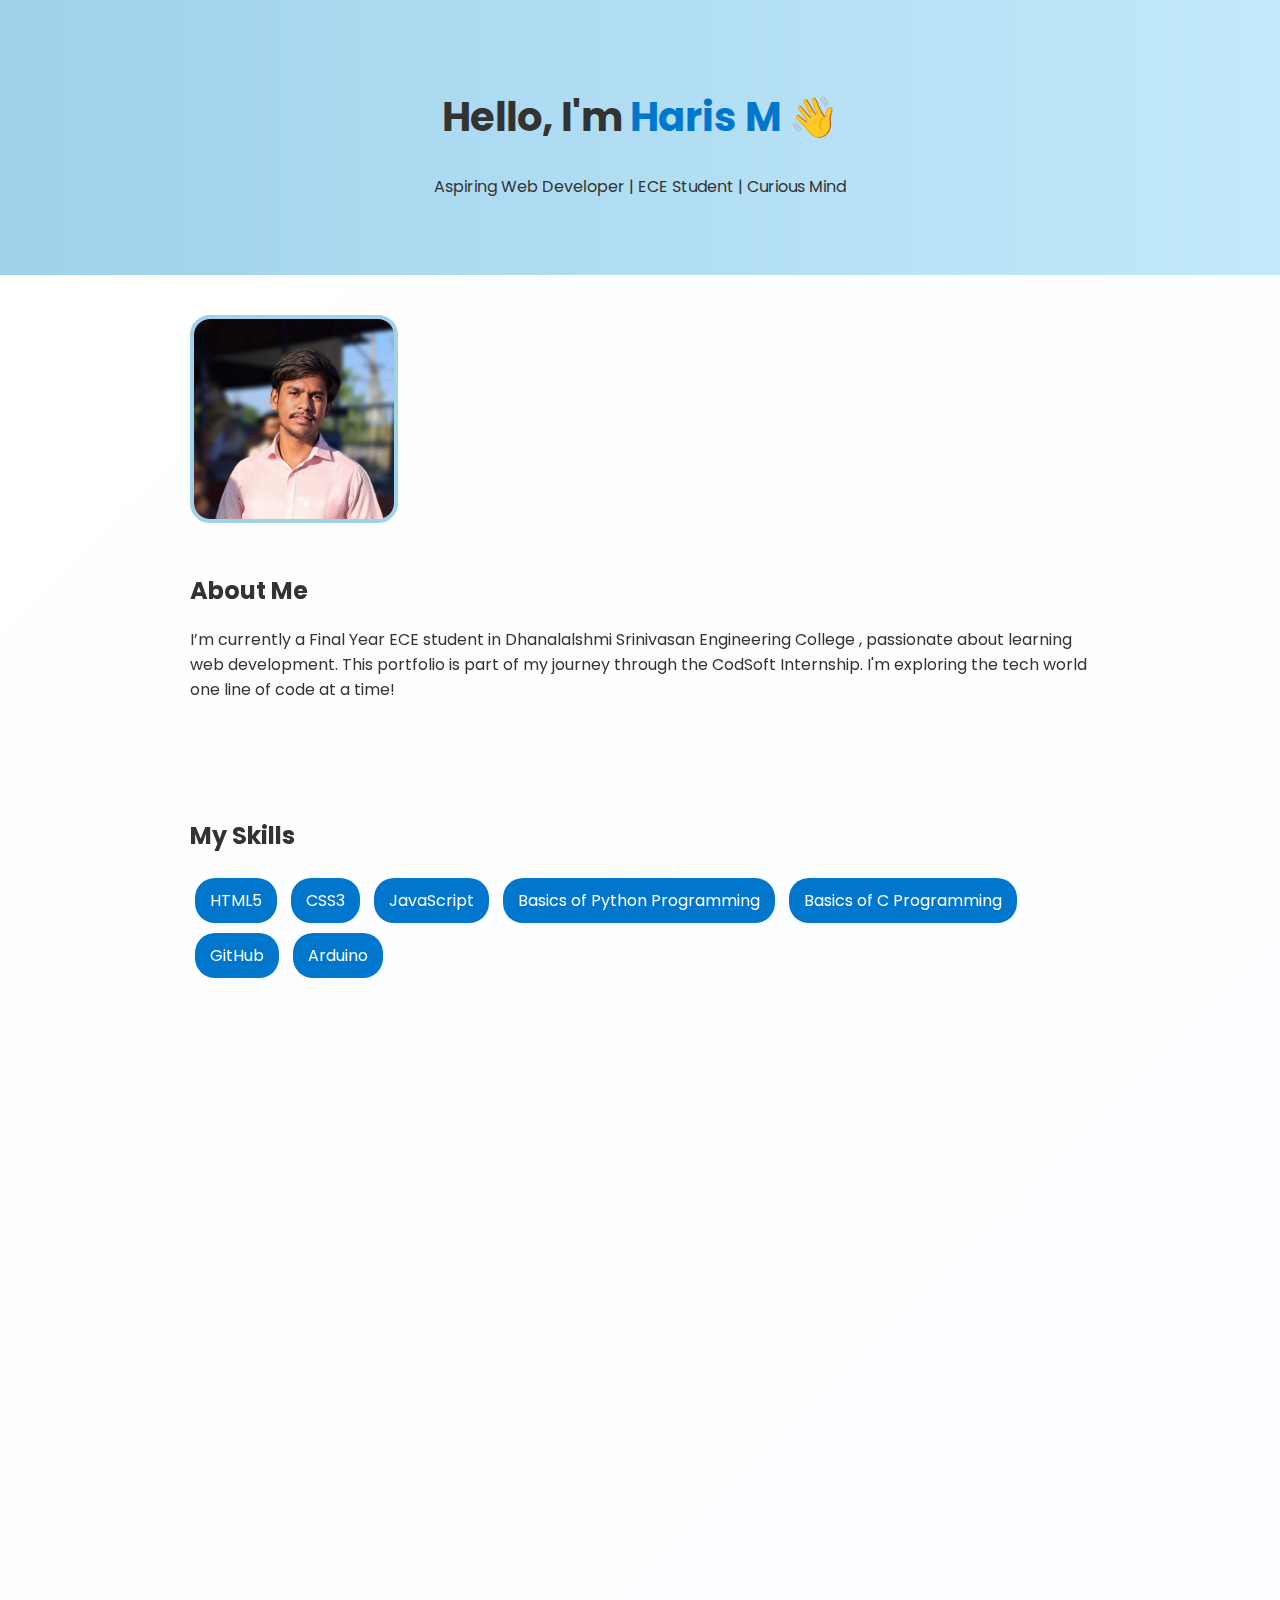
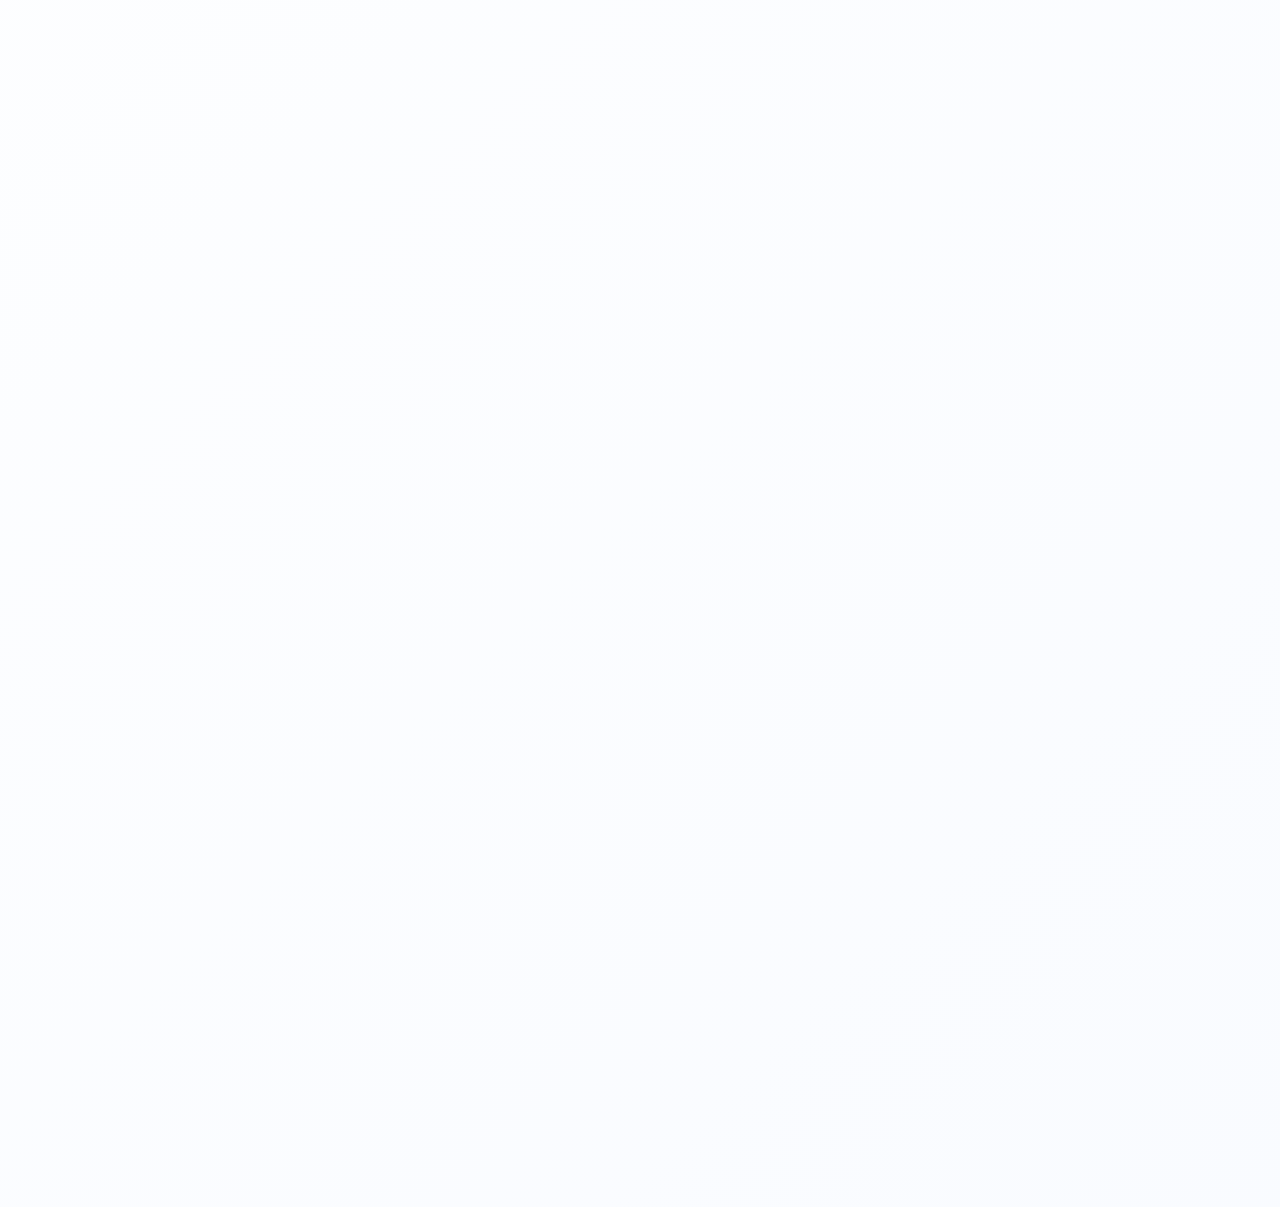
<file: index.htm>
<!DOCTYPE html>
<html lang="en">
<head>
  <meta charset="UTF-8" />
  <meta name="viewport" content="width=device-width, initial-scale=1.0"/>
  <title>Haris M - Portfolio</title>
  <link rel="stylesheet" href="style.css" />
  <link href="https://unpkg.com/aos@2.3.1/dist/aos.css" rel="stylesheet">
  <link href="https://fonts.googleapis.com/css2?family=Poppins&display=swap" rel="stylesheet">
</head>
<body>

  <!-- Header -->
  <header class="hero">
    <h1>Hello, I'm <span>Haris M</span> 👋</h1>
    <p>Aspiring Web Developer | ECE Student | Curious Mind</p>
  </header>

  <!-- About Me -->
  <section class="about" data-aos="fade-up">
  <img src="images/Profile.jpg" alt="Profile" />

    <div class="about-text">
      <h2>About Me</h2>
      <p>I’m currently a Final Year ECE student in Dhanalalshmi Srinivasan Engineering College , passionate about learning web development. This portfolio is part of my journey through the CodSoft Internship. I'm exploring the tech world one line of code at a time!</p>
    </div>
  </section>

  <!-- Skills -->
  <section class="skills" data-aos="fade-right">

    <h2>My Skills</h2>
    <div class="skill-tags">
      <span>HTML5</span>
      <span>CSS3</span>
      <span>JavaScript</span>
      <span>Basics of Python Programming</span>
      <span>Basics of C Programming</span>
      <span>GitHub</span>
      <span>Arduino</span>
    </div>
  </section>

  <!-- Projects -->
  <div class="project-card" data-aos="zoom-in">

    <h2>Projects</h2>
    <div class="project-card">
      <h3>🔐 Smart Door Lock</h3>
      <p>Used Arduino, RFID, and Servo Motor to create a secure entry system.</p>
    </div>
    <div class="project-card">
      <h3>💻 Portfolio Website</h3>
      <p>This very website! Designed using HTML, CSS, and light animations to reflect my personality and skills.</p>
    </div>
  </section>
  <!-- Internship Certificate Section -->
<section class="internship" data-aos="fade-left">
  <h2>My CodSoft Internship 🎓</h2>
  <p class="intern-desc">
    I'm proud to be a Web Development Intern at <strong>CodSoft</strong> from <em>July 25 – August 25, 2025</em>.
    This internship gave me hands-on experience with real-world projects.
  </p>

  <div class="certificate-card">
    <img src="images/CODSOFT.jpg" alt="CodSoft Offer Letter or Certificate" />
    <a href="files/CODSOFT.pdf" target="_blank" class="btn-view">📄 View Full Letter</a>
  </div>
</section>

 <!-- Resume -->
  <section class="resume" data-aos="flip-up" style="text-align: center; padding: 2rem;">
  <h2>Download My Resume</h2>
  <a href="files/RESUME.pdf" download style="
    display: inline-block;
    margin-top: 1rem;
    padding: 0.8rem 1.5rem;
    background-color: #007bff;
    color: white;
    text-decoration: none;
    border-radius: 8px;
  ">📄 Click Here to Download</a>
</section>


<!-- Contact -->
  <section class="contact" data-aos="fade-up">
    <h2>Contact Me</h2>
    <p>📧 hariseng17@gmail.com</p>
    <p>📱 +91-9994223002</p>
   </section>

  <!-- Footer -->
  <footer>
    <p>Thanks for visiting! 🌟 Let's connect on <a href="https://www.linkedin.com/in/haris-m-6a4129281/">LinkedIn.</a></p>
    <p>Made with ❤️ by Haris M</p>
  </footer>
  <script src="https://unpkg.com/aos@2.3.1/dist/aos.js"></script>
<script>
  AOS.init();
</script>


</body>
</html>
</file>
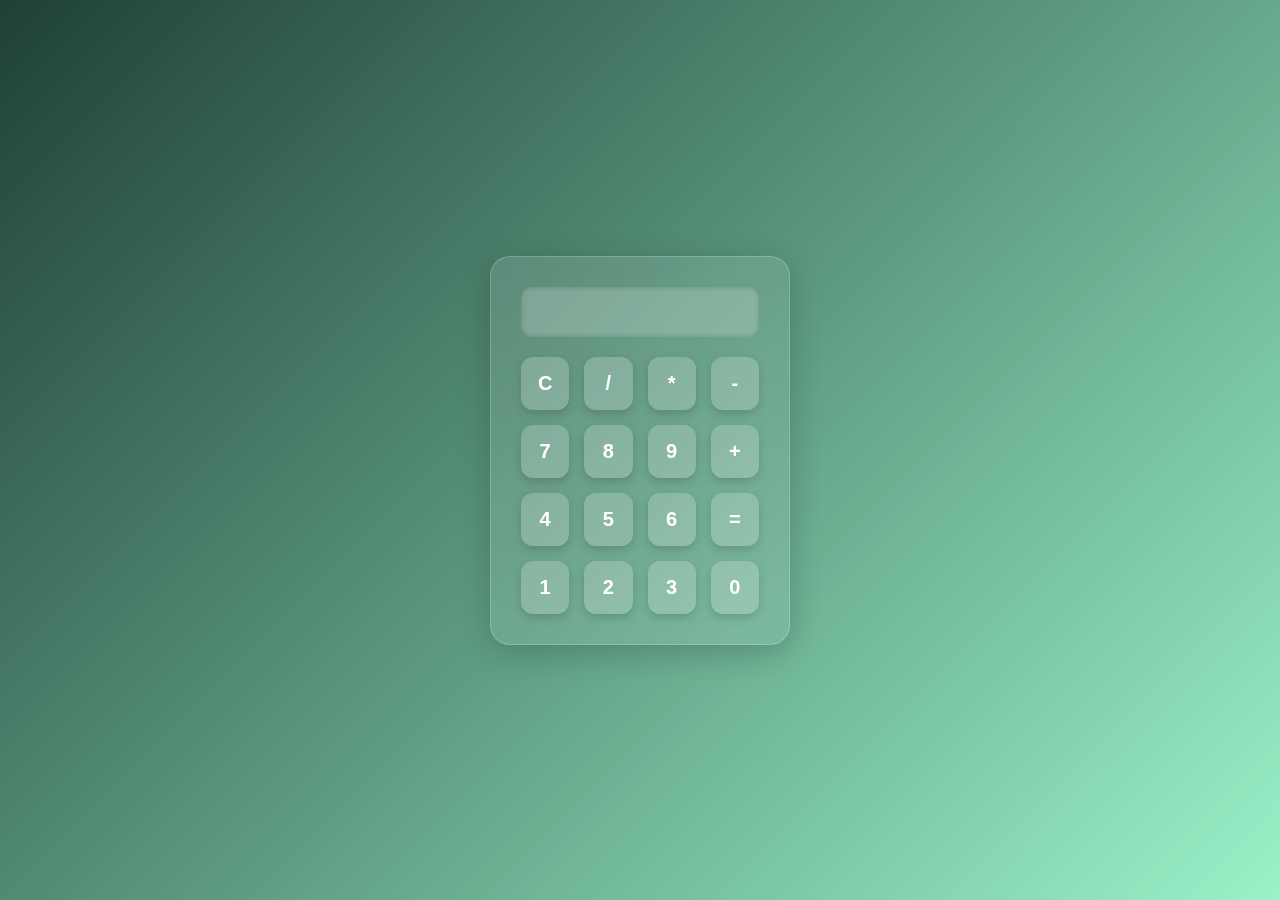
<file: calculator/index.html>
<!DOCTYPE html>
<html lang="en">
<head>
  <meta charset="UTF-8">
  <title>Model Calculator</title>
  <link rel="stylesheet" href="style.css">
</head>
<body>
   
  <div class="calculator">
    <input type="text" id="display" disabled>
    <div class="buttons">
      <button onclick="clearDisplay()">C</button>
      <button onclick="appendValue('/')">/</button>
      <button onclick="appendValue('*')">*</button>
      <button onclick="appendValue('-')">-</button>

      <button onclick="appendValue('7')">7</button>
      <button onclick="appendValue('8')">8</button>
      <button onclick="appendValue('9')">9</button>
      <button onclick="appendValue('+')">+</button>

      <button onclick="appendValue('4')">4</button>
      <button onclick="appendValue('5')">5</button>
      <button onclick="appendValue('6')">6</button>
      <button onclick="calculate()">=</button>

      <button onclick="appendValue('1')">1</button>
      <button onclick="appendValue('2')">2</button>
      <button onclick="appendValue('3')">3</button>
      <button onclick="appendValue('0')">0</button>
    </div>
  </div>
  <script src="script.js"></script>
</body>
</html>
</file>
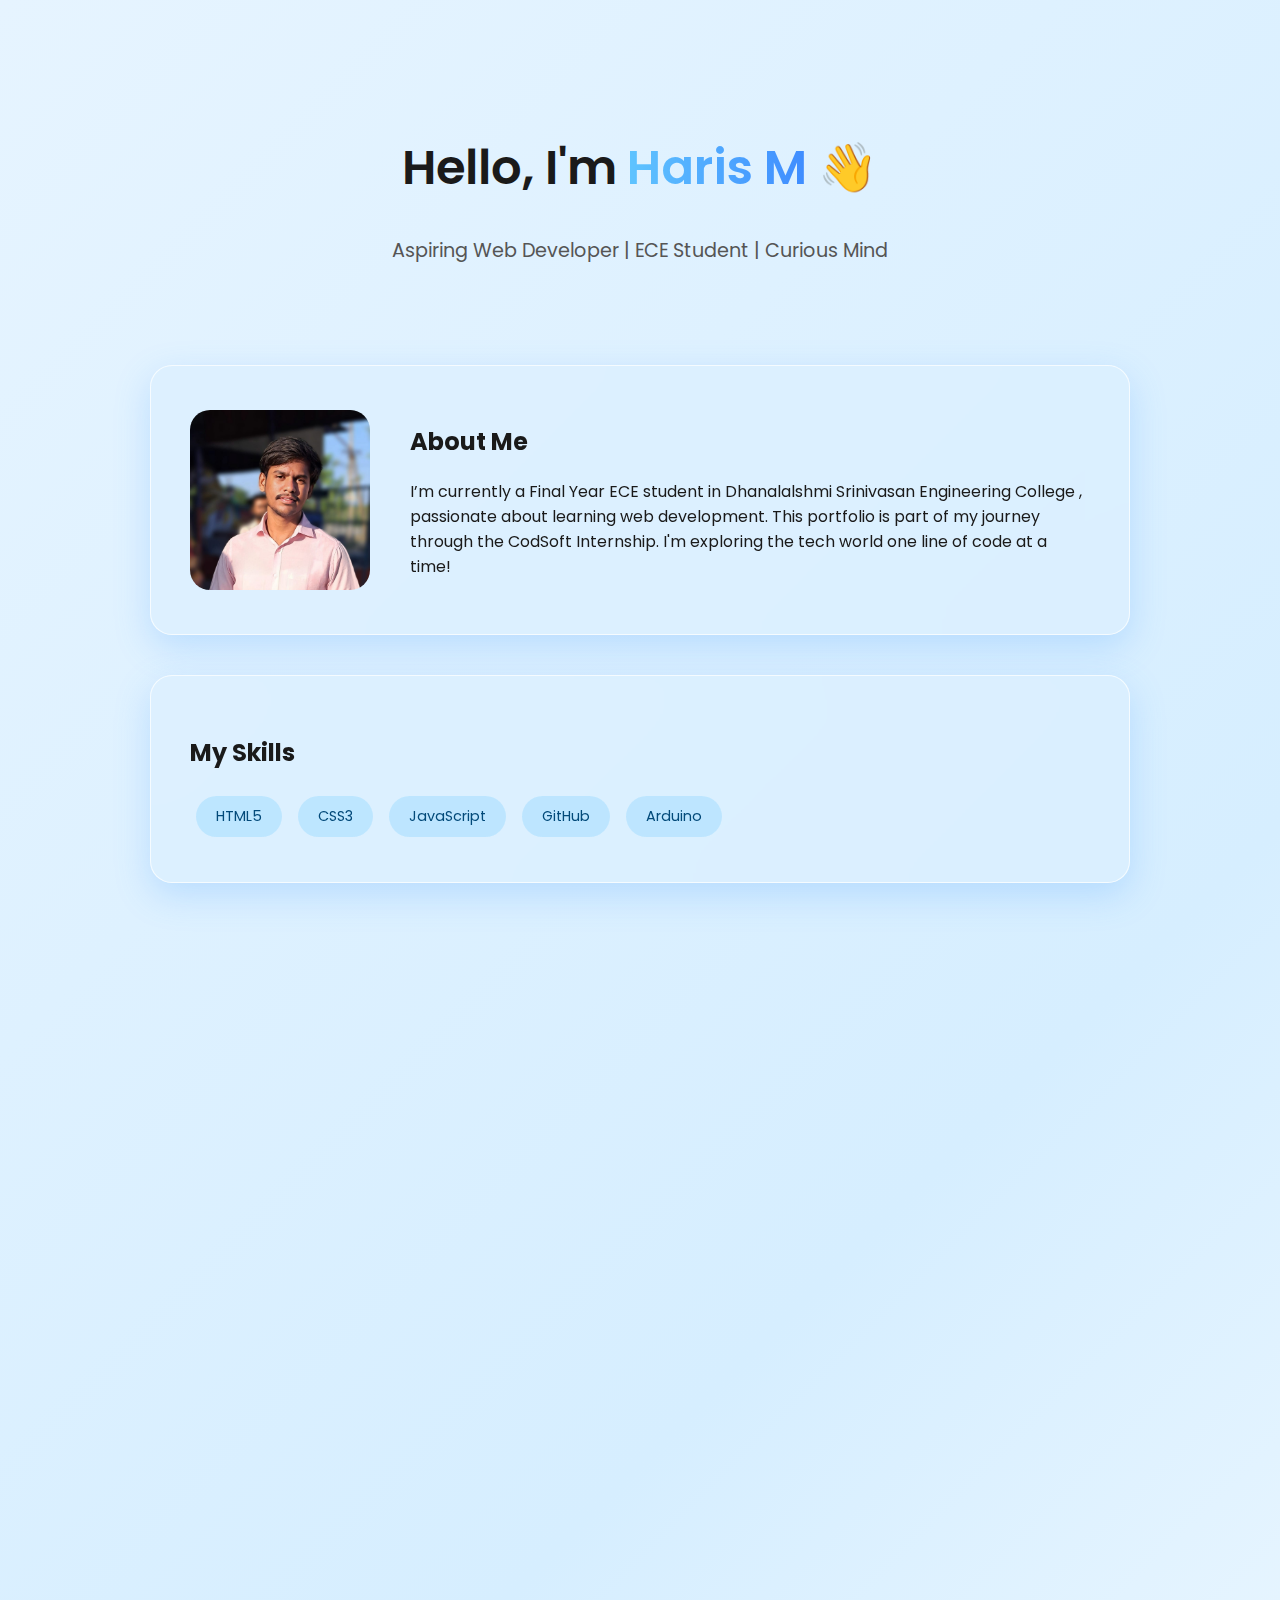
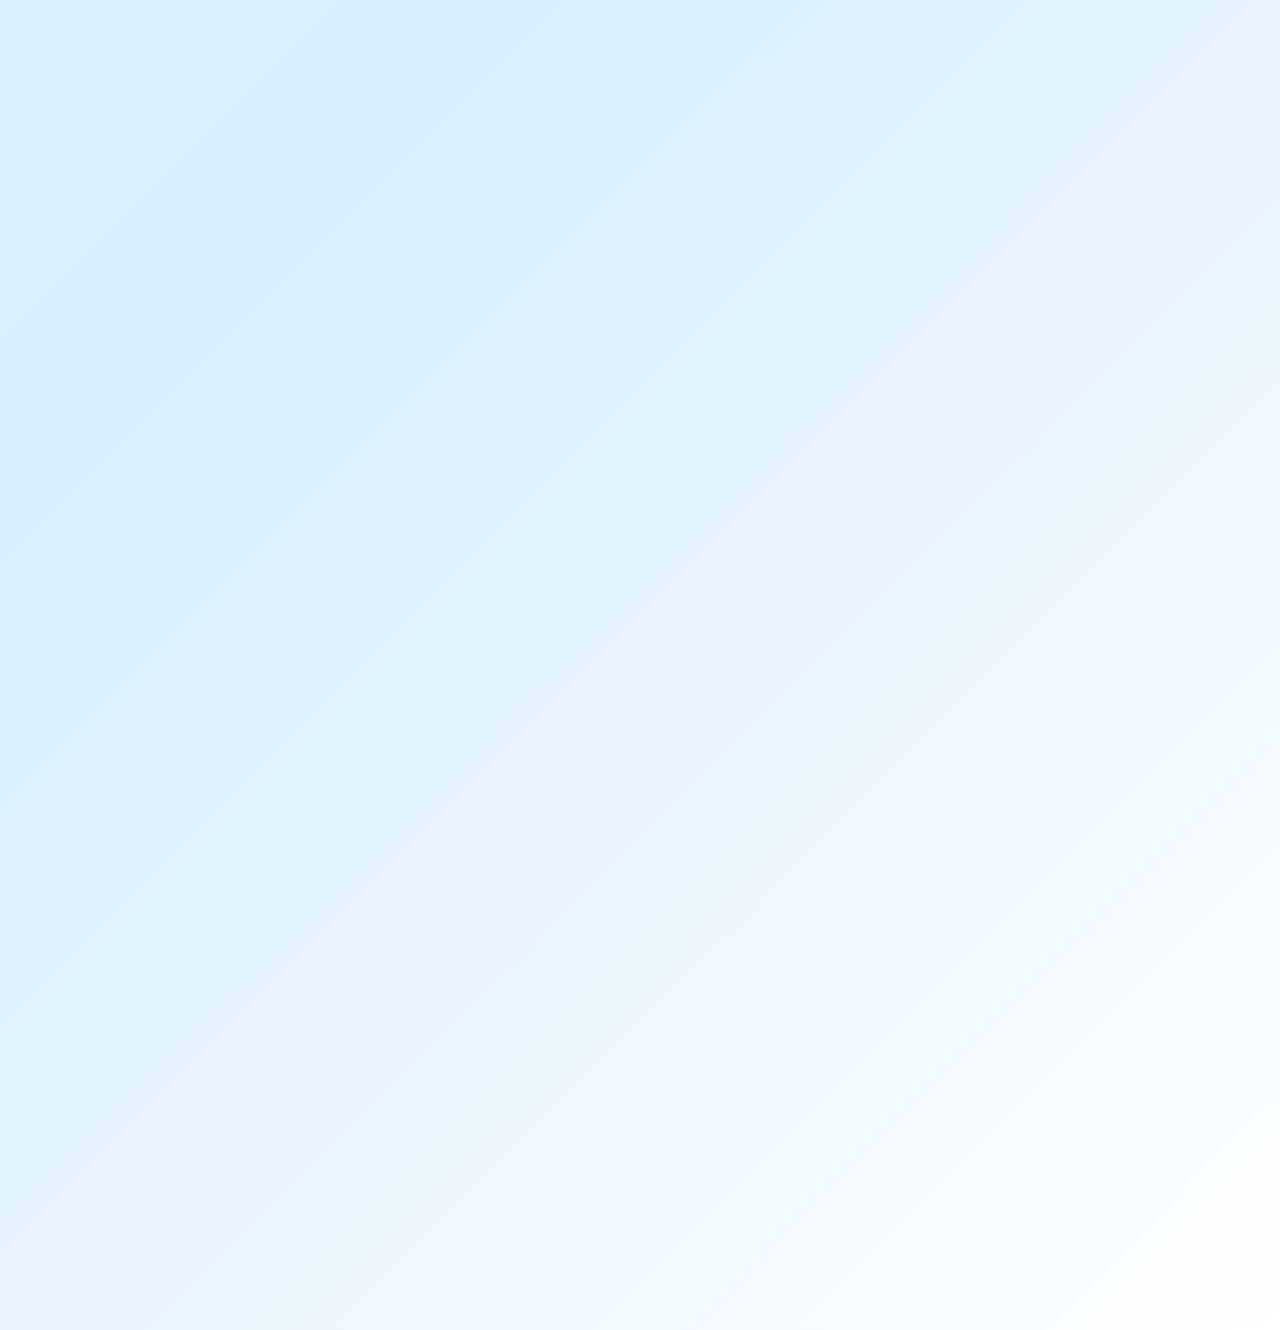
<file: Portfolio/index.htm>
<!DOCTYPE html>
<html lang="en">
<head>
  <meta charset="UTF-8" />
  <meta name="viewport" content="width=device-width, initial-scale=1.0"/>
  <title>Haris M - Portfolio</title>
  <link rel="stylesheet" href="style.css" />
  <link href="https://unpkg.com/aos@2.3.1/dist/aos.css" rel="stylesheet">
  <link href="https://fonts.googleapis.com/css2?family=Poppins&display=swap" rel="stylesheet">
</head>
<body>

  <!-- Header -->
  <header class="hero">
    <h1>Hello, I'm <span>Haris M</span> 👋</h1>
    <p>Aspiring Web Developer | ECE Student | Curious Mind</p>
  </header>

  <!-- About Me -->
  <section class="about" data-aos="fade-up">
  <img src="images/Profile.jpg" alt="Profile" />

    <div class="about-text">
      <h2>About Me</h2>
      <p>I’m currently a Final Year ECE student in Dhanalalshmi Srinivasan Engineering College , passionate about learning web development. This portfolio is part of my journey through the CodSoft Internship. I'm exploring the tech world one line of code at a time!</p>
    </div>
  </section>

  <!-- Skills -->
  <section class="skills" data-aos="fade-right">

    <h2>My Skills</h2>
    <div class="skill-tags">
      <span>HTML5</span>
      <span>CSS3</span>
      <span>JavaScript</span>
      <span>GitHub</span>
      <span>Arduino</span>
    </div>
  </section>

  <!-- Projects -->
  <div class="project-card" data-aos="zoom-in">

    <h2>Projects</h2>
    <div class="project-card">
      <h3>🔐 Smart Door Lock</h3>
      <p>Used Arduino, RFID, and Servo Motor to create a secure entry system.</p>
    </div>
    <div class="project-card">
      <h3>💻 Portfolio Website</h3>
      <p>This very website! Designed using HTML, CSS, and light animations to reflect my personality and skills.</p>
    </div>
  </section>
  <!-- Internship Certificate Section -->
<section class="internship" data-aos="fade-left">
  <h2>My CodSoft Internship 🎓</h2>
  <p class="intern-desc">
    I'm proud to be a Web Development Intern at <strong>CodSoft</strong> from <em>July 25 – August 25, 2025</em>.
    This internship gave me hands-on experience with real-world projects.
  </p>

  <div class="certificate-card">
    <img src="images/CODSOFT.jpg" alt="CodSoft Offer Letter or Certificate" />
    <a href="files/CODSOFT.pdf" target="_blank" class="btn-view">📄 View Full Letter</a>
  </div>
</section>

 <!-- Resume -->
  <section class="resume" data-aos="flip-up" style="text-align: center; padding: 2rem;">
  <h2>Download My Resume</h2>
  <a href="files/RESUME.pdf" download style="
    display: inline-block;
    margin-top: 1rem;
    padding: 0.8rem 1.5rem;
    background-color: #007bff;
    color: white;
    text-decoration: none;
    border-radius: 8px;
  ">📄 Click Here to Download</a>
</section>


<!-- Contact -->
  <section class="contact" data-aos="fade-up">
    <h2>Contact Me</h2>
    <p>📧 hariseng17@gmail.com</p>
    <p>📱 +91-9994223002</p>
   </section>

  <!-- Footer -->
  <footer>
    <p>Thanks for visiting! 🌟 Let's connect on <a href="https://www.linkedin.com/in/haris-m-6a4129281/">LinkedIn.</a></p>
    <p>Made with ❤️ by Haris M</p>
  </footer>
  <script src="https://unpkg.com/aos@2.3.1/dist/aos.js"></script>
<script>
  AOS.init();
</script>


</body>
</html>
</file>
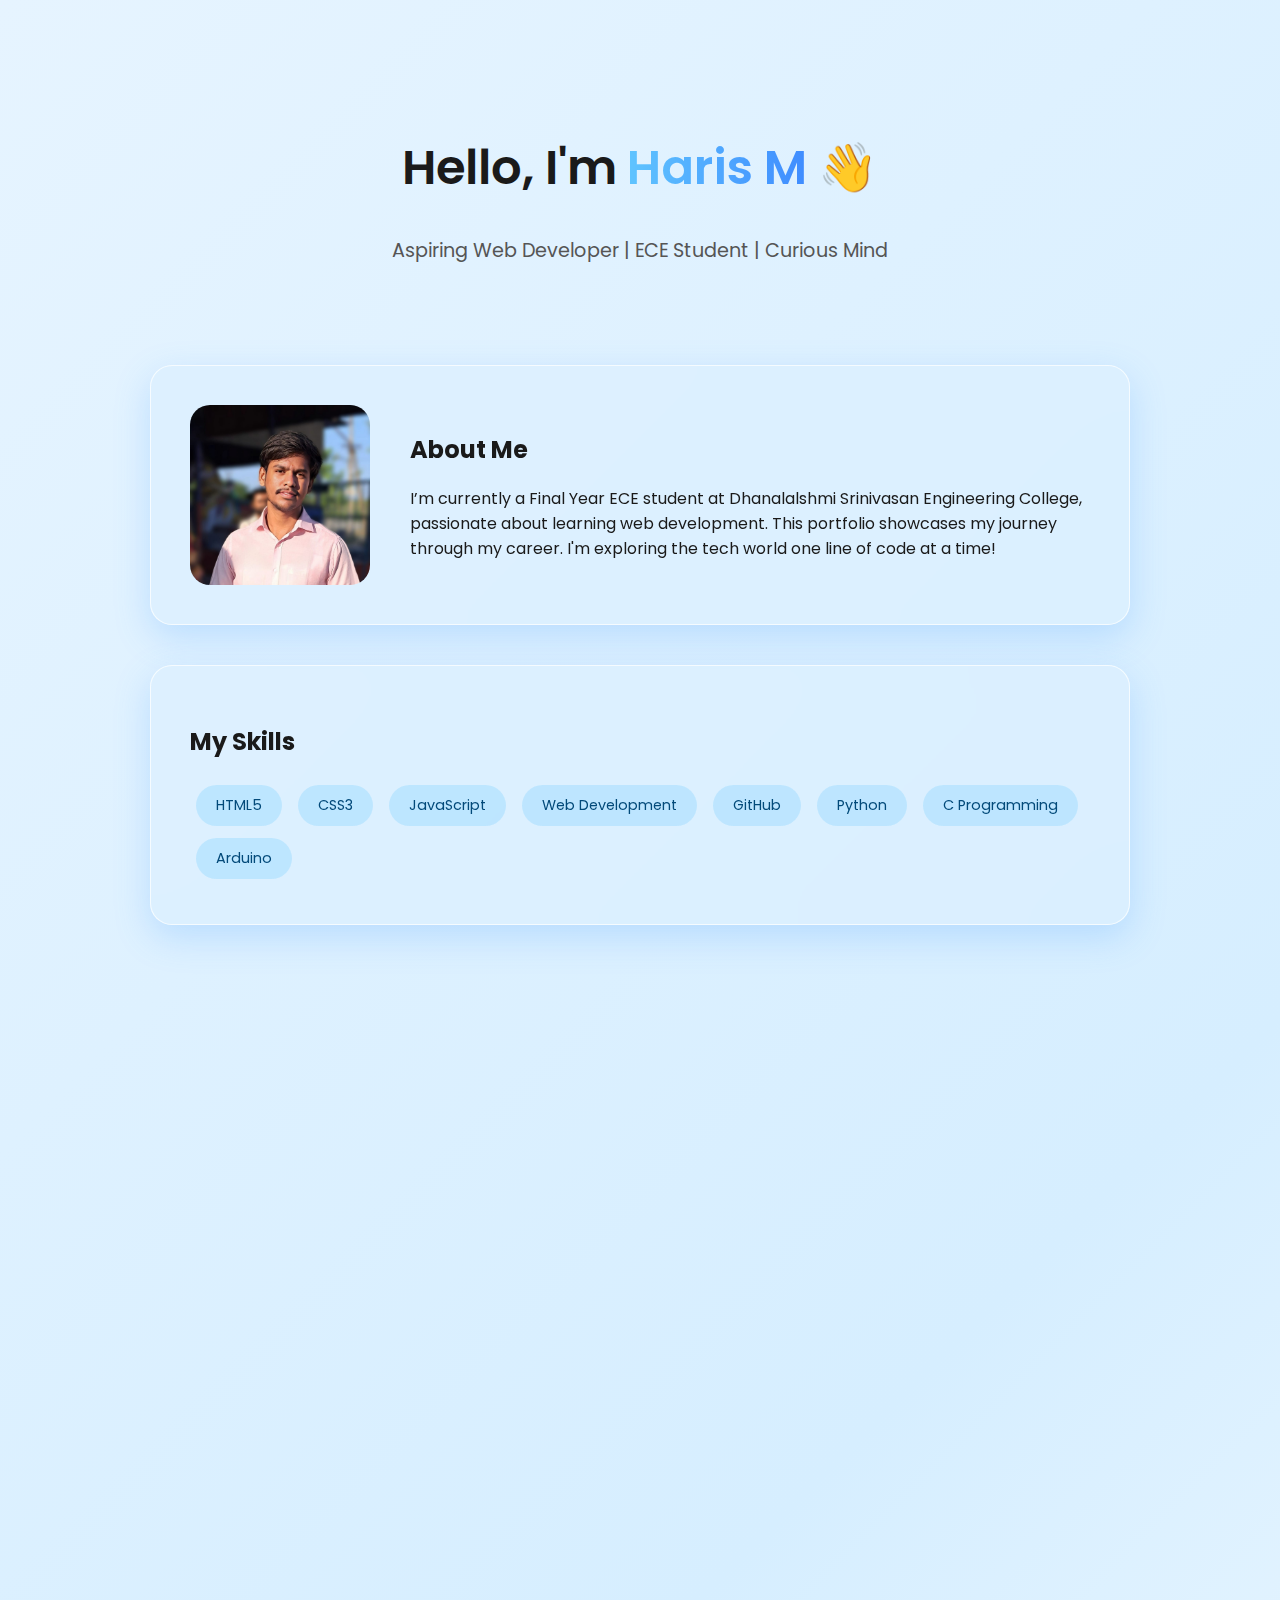
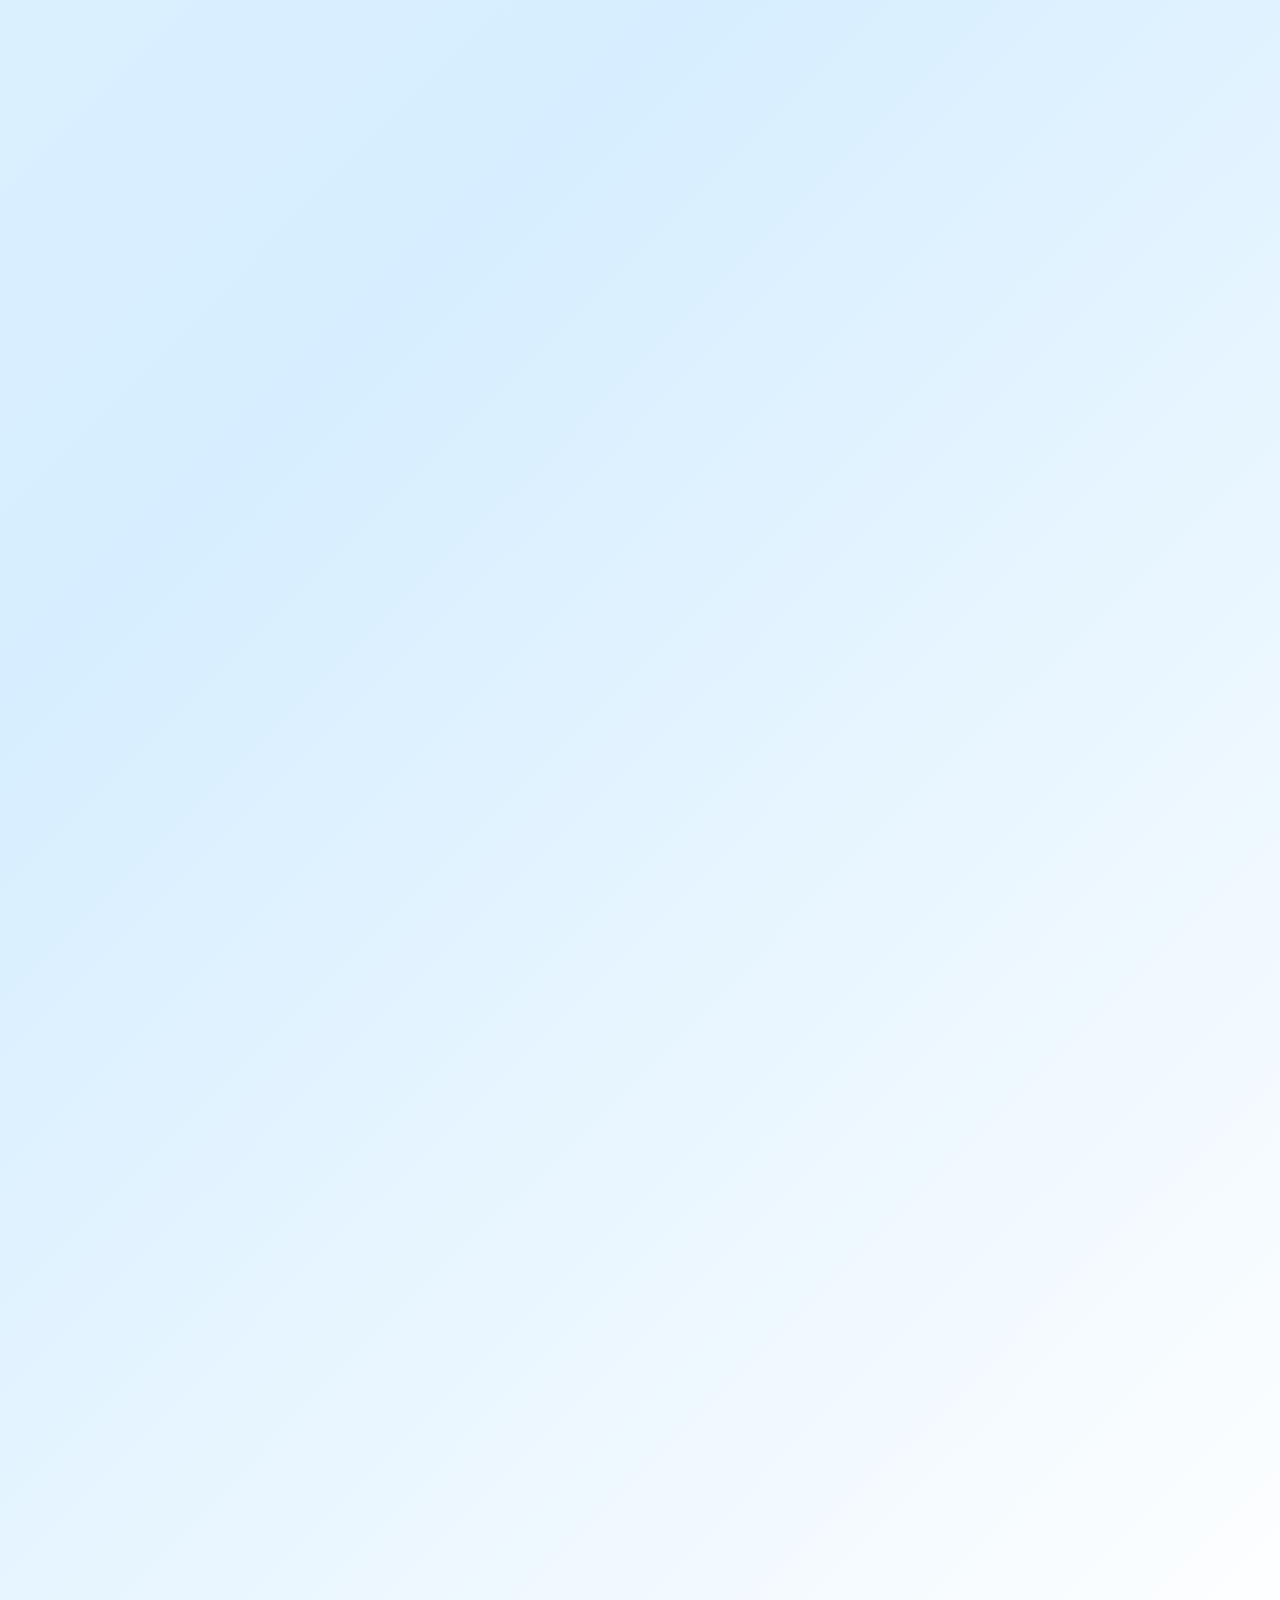
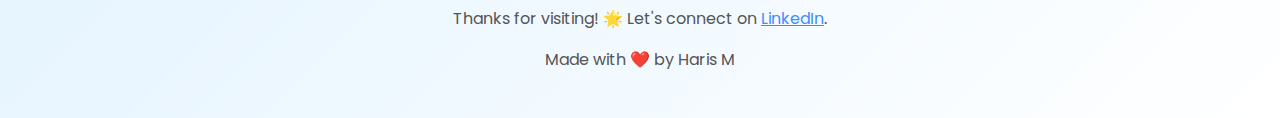
<file: Portfolio/index.html>
<!DOCTYPE html>
<html lang="en">
<head>
  <meta charset="UTF-8" />
  <meta name="viewport" content="width=device-width, initial-scale=1.0"/>
  <title>Haris M - Portfolio</title>
  <link rel="stylesheet" href="style.css" />
  <link href="https://unpkg.com/aos@2.3.1/dist/aos.css" rel="stylesheet">
  <link href="https://fonts.googleapis.com/css2?family=Poppins&display=swap" rel="stylesheet">
</head>
<body>

  <!-- Header -->
  <header class="hero">
    <h1>Hello, I'm <span>Haris M</span> 👋</h1>
    <p>Aspiring Web Developer | ECE Student | Curious Mind</p>
  </header>

  <!-- About Me -->
  <section class="about" data-aos="fade-up">
    <img src="images/Profile.jpg" alt="Profile Picture" />
    <div class="about-text">
      <h2>About Me</h2>
      <p>
        I’m currently a Final Year ECE student at Dhanalalshmi Srinivasan Engineering College, passionate about learning web development. 
        This portfolio showcases my journey through my career. I'm exploring the tech world one line of code at a time!
      </p>
    </div>
  </section>

  <!-- Skills -->
  <section class="skills" data-aos="fade-right">
    <h2>My Skills</h2>
    <div class="skill-tags">
      <span>HTML5</span>
      <span>CSS3</span>
      <span>JavaScript</span>
      <span>Web Development</span>
      <span>GitHub</span>
      <span>Python</span>
      <span>C Programming</span>
      <span>Arduino</span>
    </div>
  </section>

  <!-- Projects -->
  <section class="projects" data-aos="zoom-in">
    <h2>Projects</h2>
    <div class="project-card">
      <h3>🔐 Smart Door Lock</h3>
      <p>Used Arduino, RFID, and Servo Motor to create a secure entry system.</p>
    </div>
    <div class="project-card">
      <h3>💻 Portfolio Website</h3>
      <p>This very website! Designed using HTML, CSS, and light animations to reflect my personality and skills.</p>
    </div>
  </section>

  <!-- Internships -->
  <section class="internships" data-aos="fade-left">
    <h2>Internships</h2>
    <div class="internship">
      <h3>NSIC Internship</h3>
      <p>
        Completed a 1-week Internship Training on "Industrial-based Embedded System with AI and IoT" at NSIC.
      </p>
    </div>
    <div class="internship">
      <h3>IIES Internship</h3>
      <p>
        Completed a 1-month Embedded C internship at IIES. Gained practical experience in:
        writing efficient Embedded C code, microcontroller programming, hardware interfacing with peripherals,
        and understanding the workflow from code to hardware execution.
      </p>
    </div>
  </section>

  <!-- Resume -->
  <section class="resume-section" data-aos="fade-up">
    <h2>My Resume 🎓</h2>
    <div class="certificate-card">
      <img src="images/cv.png" alt="Resume Preview" />
      <a href="files/RESUME.pdf" target="_blank" class="btn-view">📄 Download My Resume</a>
    </div>
  </section>

  <!-- Contact -->
  <section class="contact" data-aos="fade-up">
    <h2>Contact Me</h2>
    <p>📧 hariseng17@gmail.com</p>
    <p>📱 +91-9994223002</p>
  </section>

  <!-- Footer -->
  <footer>
    <p>Thanks for visiting! 🌟 Let's connect on <a href="https://www.linkedin.com/in/haris-m-6a4129281/">LinkedIn</a>.</p>
    <p>Made with ❤️ by Haris M</p>
  </footer>

  <!-- Scripts -->
  <script src="https://unpkg.com/aos@2.3.1/dist/aos.js"></script>
  <script>
    AOS.init();
  </script>

</body>
</html>
</file>
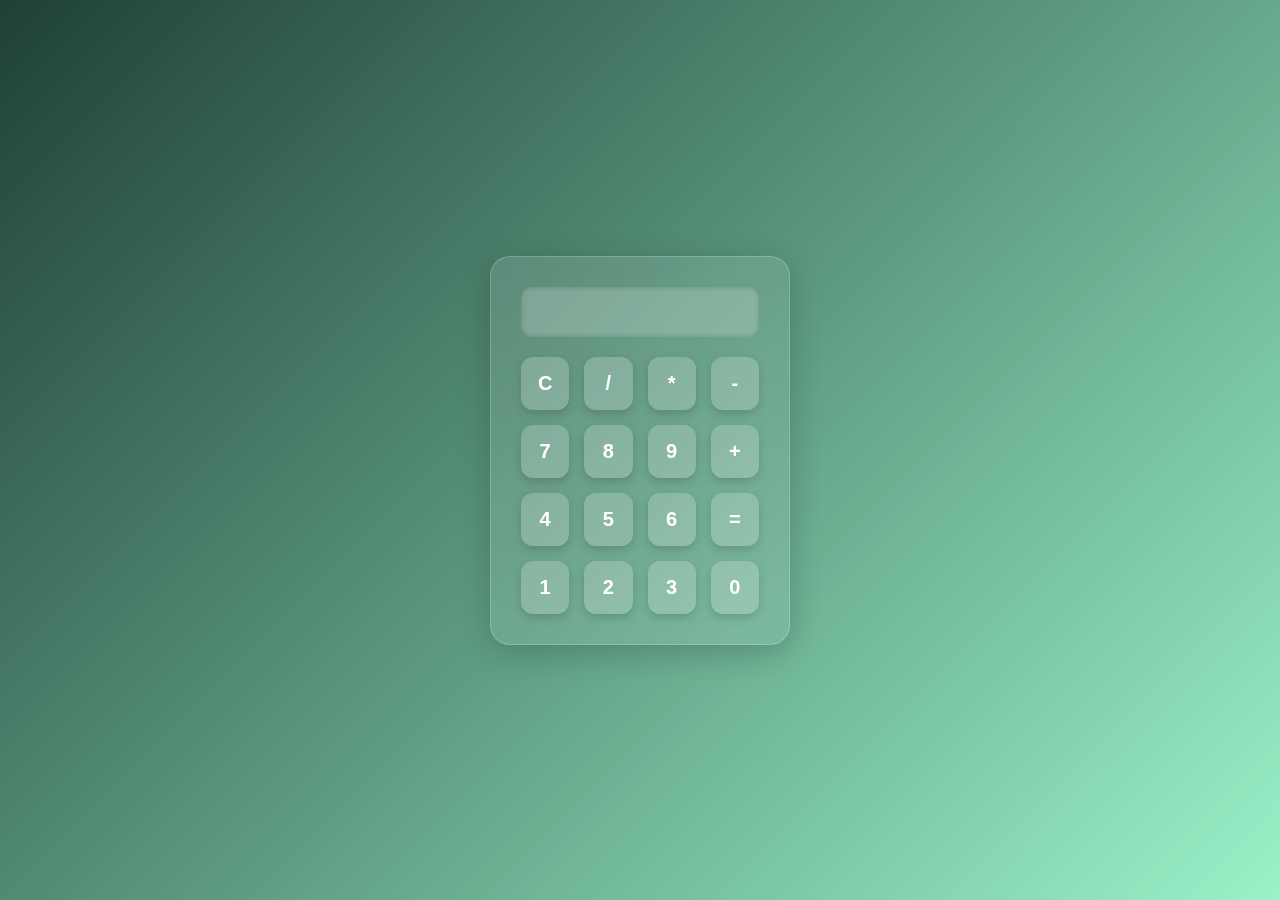
<file: CODSOFT_Tasks/caalculator/index.html>
<!DOCTYPE html>
<html lang="en">
<head>
  <meta charset="UTF-8">
  <title>Model Calculator</title>
  <link rel="stylesheet" href="style.css">
</head>
<body>
   
  <div class="calculator">
    <input type="text" id="display" disabled>
    <div class="buttons">
      <button onclick="clearDisplay()">C</button>
      <button onclick="appendValue('/')">/</button>
      <button onclick="appendValue('*')">*</button>
      <button onclick="appendValue('-')">-</button>

      <button onclick="appendValue('7')">7</button>
      <button onclick="appendValue('8')">8</button>
      <button onclick="appendValue('9')">9</button>
      <button onclick="appendValue('+')">+</button>

      <button onclick="appendValue('4')">4</button>
      <button onclick="appendValue('5')">5</button>
      <button onclick="appendValue('6')">6</button>
      <button onclick="calculate()">=</button>

      <button onclick="appendValue('1')">1</button>
      <button onclick="appendValue('2')">2</button>
      <button onclick="appendValue('3')">3</button>
      <button onclick="appendValue('0')">0</button>
    </div>
  </div>
  <script src="script.js"></script>
</body>
</html>
</file>
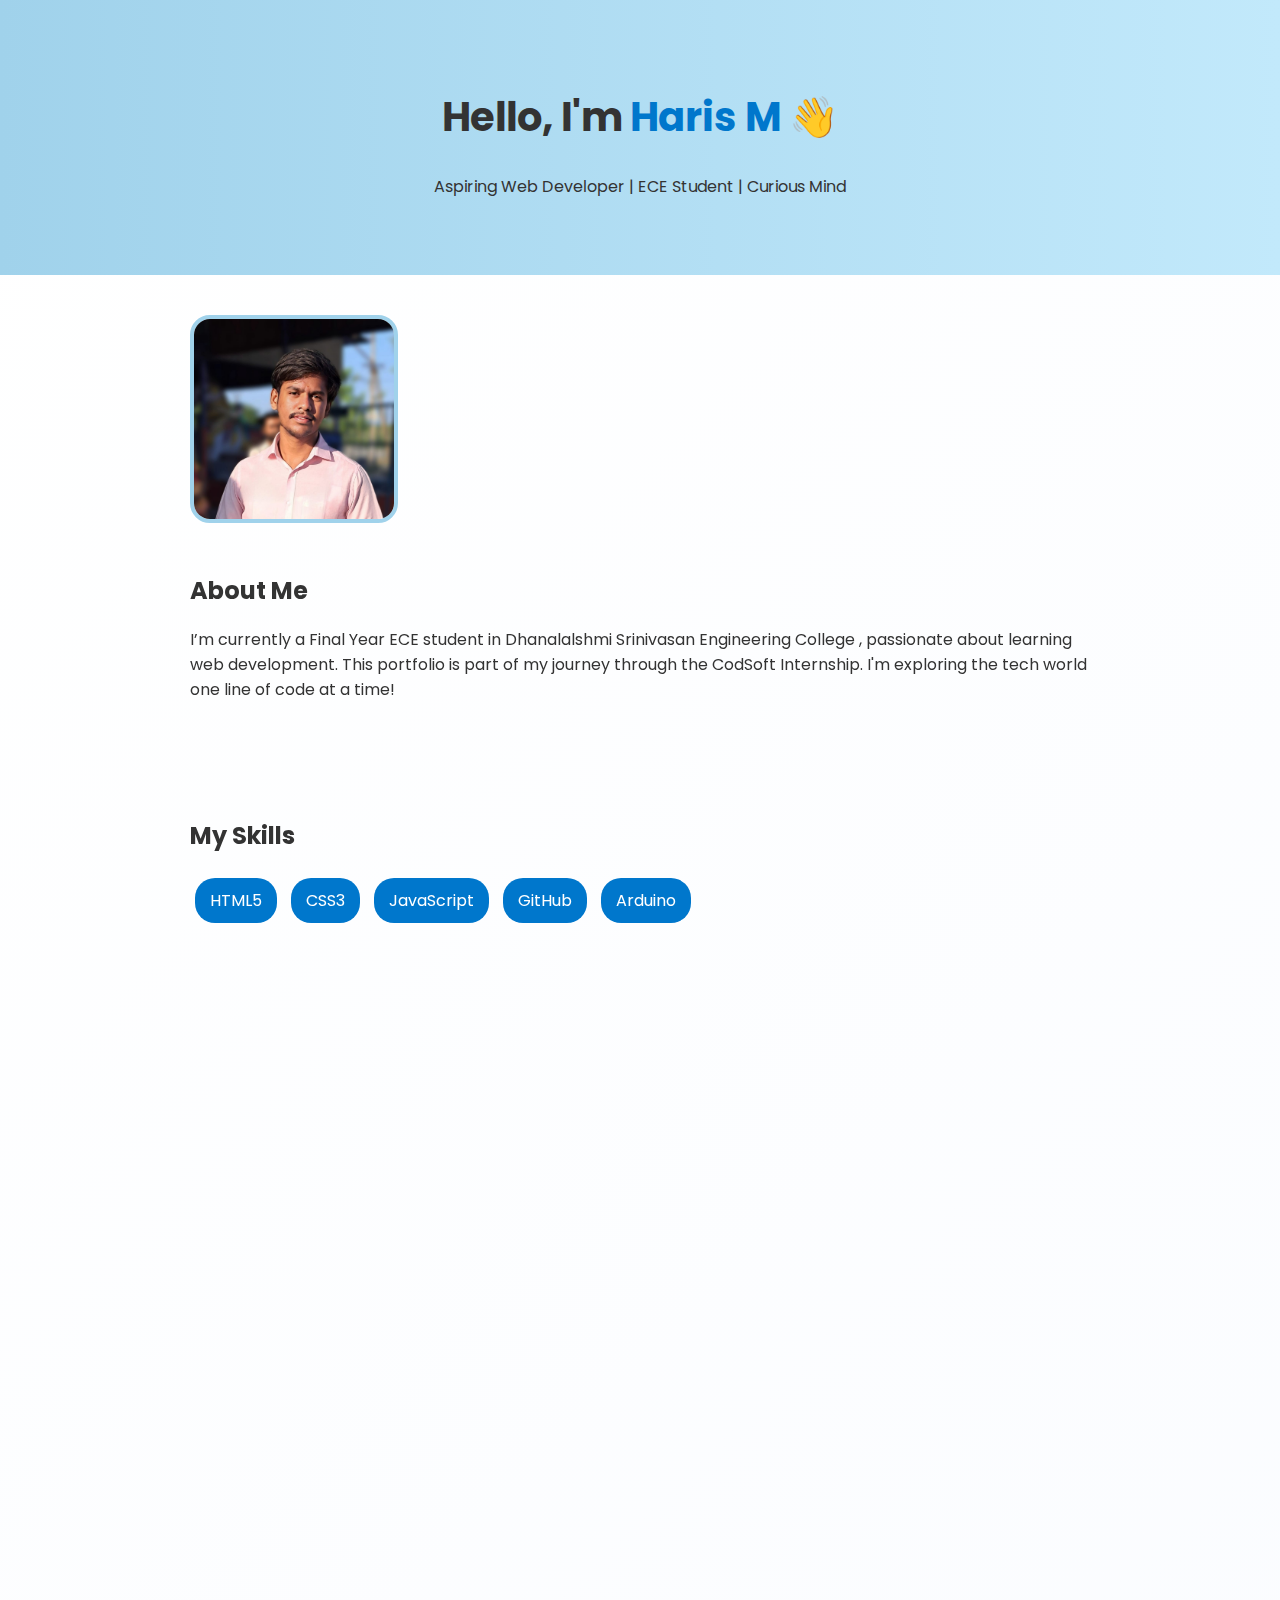
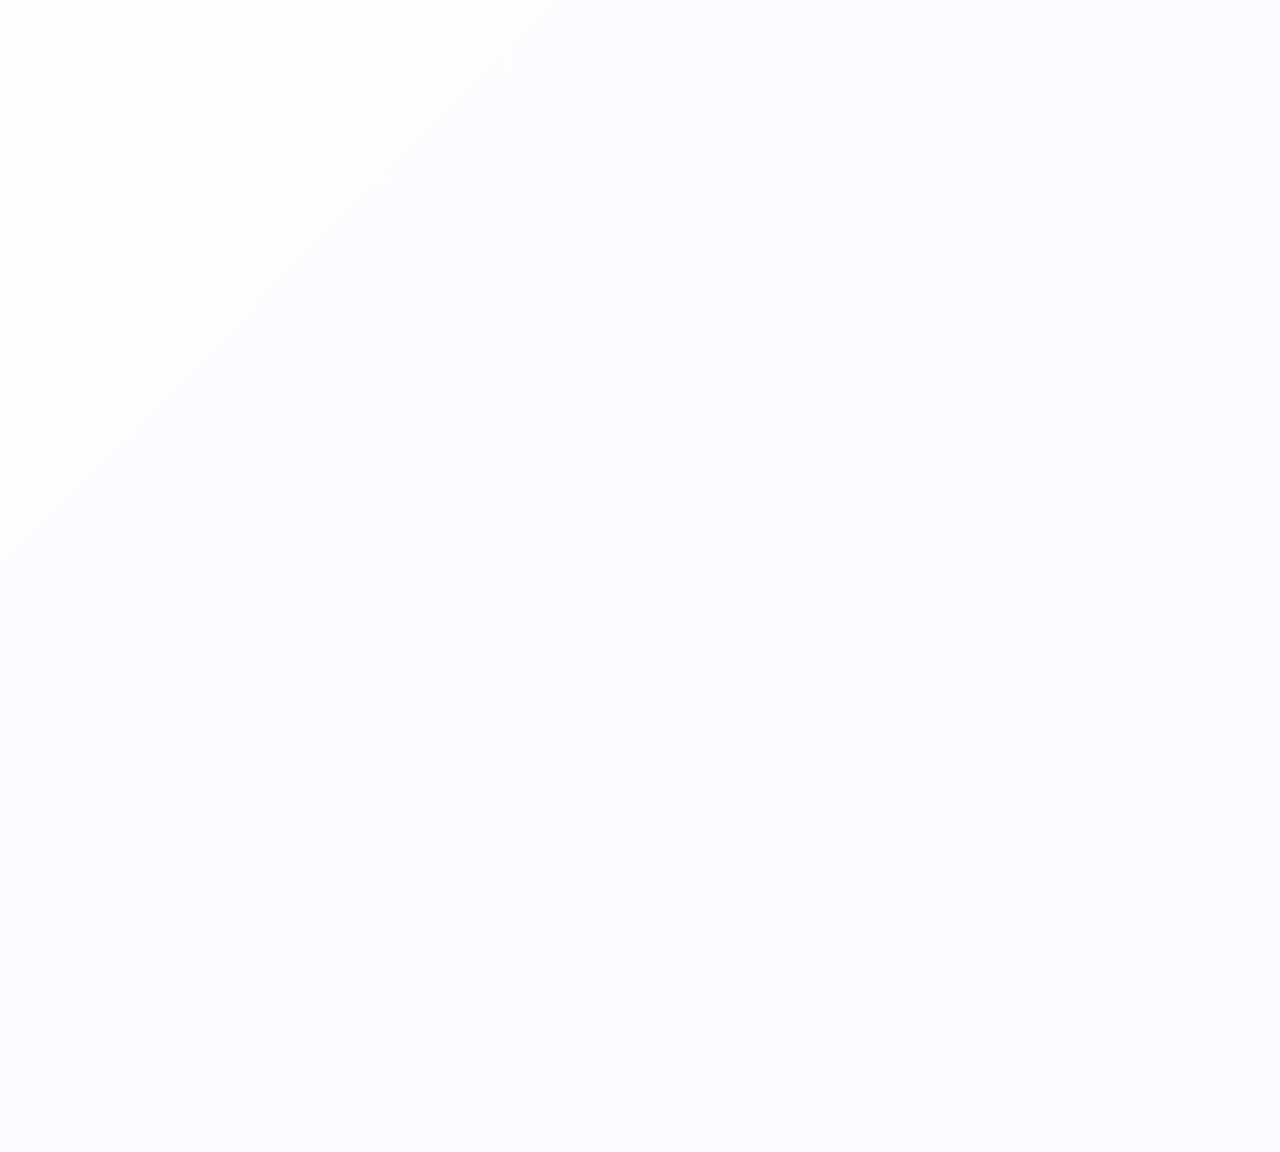
<file: CODSOFT_Tasks/Portfolio/index.htm>
<!DOCTYPE html>
<html lang="en">
<head>
  <meta charset="UTF-8" />
  <meta name="viewport" content="width=device-width, initial-scale=1.0"/>
  <title>Haris M - Portfolio</title>
  <link rel="stylesheet" href="style.css" />
  <link href="https://unpkg.com/aos@2.3.1/dist/aos.css" rel="stylesheet">
  <link href="https://fonts.googleapis.com/css2?family=Poppins&display=swap" rel="stylesheet">
</head>
<body>

  <!-- Header -->
  <header class="hero">
    <h1>Hello, I'm <span>Haris M</span> 👋</h1>
    <p>Aspiring Web Developer | ECE Student | Curious Mind</p>
  </header>

  <!-- About Me -->
  <section class="about" data-aos="fade-up">
  <img src="images/Profile.jpg" alt="Profile" />

    <div class="about-text">
      <h2>About Me</h2>
      <p>I’m currently a Final Year ECE student in Dhanalalshmi Srinivasan Engineering College , passionate about learning web development. This portfolio is part of my journey through the CodSoft Internship. I'm exploring the tech world one line of code at a time!</p>
    </div>
  </section>

  <!-- Skills -->
  <section class="skills" data-aos="fade-right">

    <h2>My Skills</h2>
    <div class="skill-tags">
      <span>HTML5</span>
      <span>CSS3</span>
      <span>JavaScript</span>
      <span>GitHub</span>
      <span>Arduino</span>
    </div>
  </section>

  <!-- Projects -->
  <div class="project-card" data-aos="zoom-in">

    <h2>Projects</h2>
    <div class="project-card">
      <h3>🔐 Smart Door Lock</h3>
      <p>Used Arduino, RFID, and Servo Motor to create a secure entry system.</p>
    </div>
    <div class="project-card">
      <h3>💻 Portfolio Website</h3>
      <p>This very website! Designed using HTML, CSS, and light animations to reflect my personality and skills.</p>
    </div>
  </section>
  <!-- Internship Certificate Section -->
<section class="internship" data-aos="fade-left">
  <h2>My CodSoft Internship 🎓</h2>
  <p class="intern-desc">
    I'm proud to be a Web Development Intern at <strong>CodSoft</strong> from <em>July 25 – August 25, 2025</em>.
    This internship gave me hands-on experience with real-world projects.
  </p>

  <div class="certificate-card">
    <img src="images/CODSOFT.jpg" alt="CodSoft Offer Letter or Certificate" />
    <a href="files/CODSOFT.pdf" target="_blank" class="btn-view">📄 View Full Letter</a>
  </div>
</section>

 <!-- Resume -->
  <section class="resume" data-aos="flip-up" style="text-align: center; padding: 2rem;">
  <h2>Download My Resume</h2>
  <a href="files/RESUME.pdf" download style="
    display: inline-block;
    margin-top: 1rem;
    padding: 0.8rem 1.5rem;
    background-color: #007bff;
    color: white;
    text-decoration: none;
    border-radius: 8px;
  ">📄 Click Here to Download</a>
</section>


<!-- Contact -->
  <section class="contact" data-aos="fade-up">
    <h2>Contact Me</h2>
    <p>📧 hariseng17@gmail.com</p>
    <p>📱 +91-9994223002</p>
   </section>

  <!-- Footer -->
  <footer>
    <p>Thanks for visiting! 🌟 Let's connect on <a href="https://www.linkedin.com/in/haris-m-6a4129281/">LinkedIn.</a></p>
    <p>Made with ❤️ by Haris M</p>
  </footer>
  <script src="https://unpkg.com/aos@2.3.1/dist/aos.js"></script>
<script>
  AOS.init();
</script>


</body>
</html>
</file>
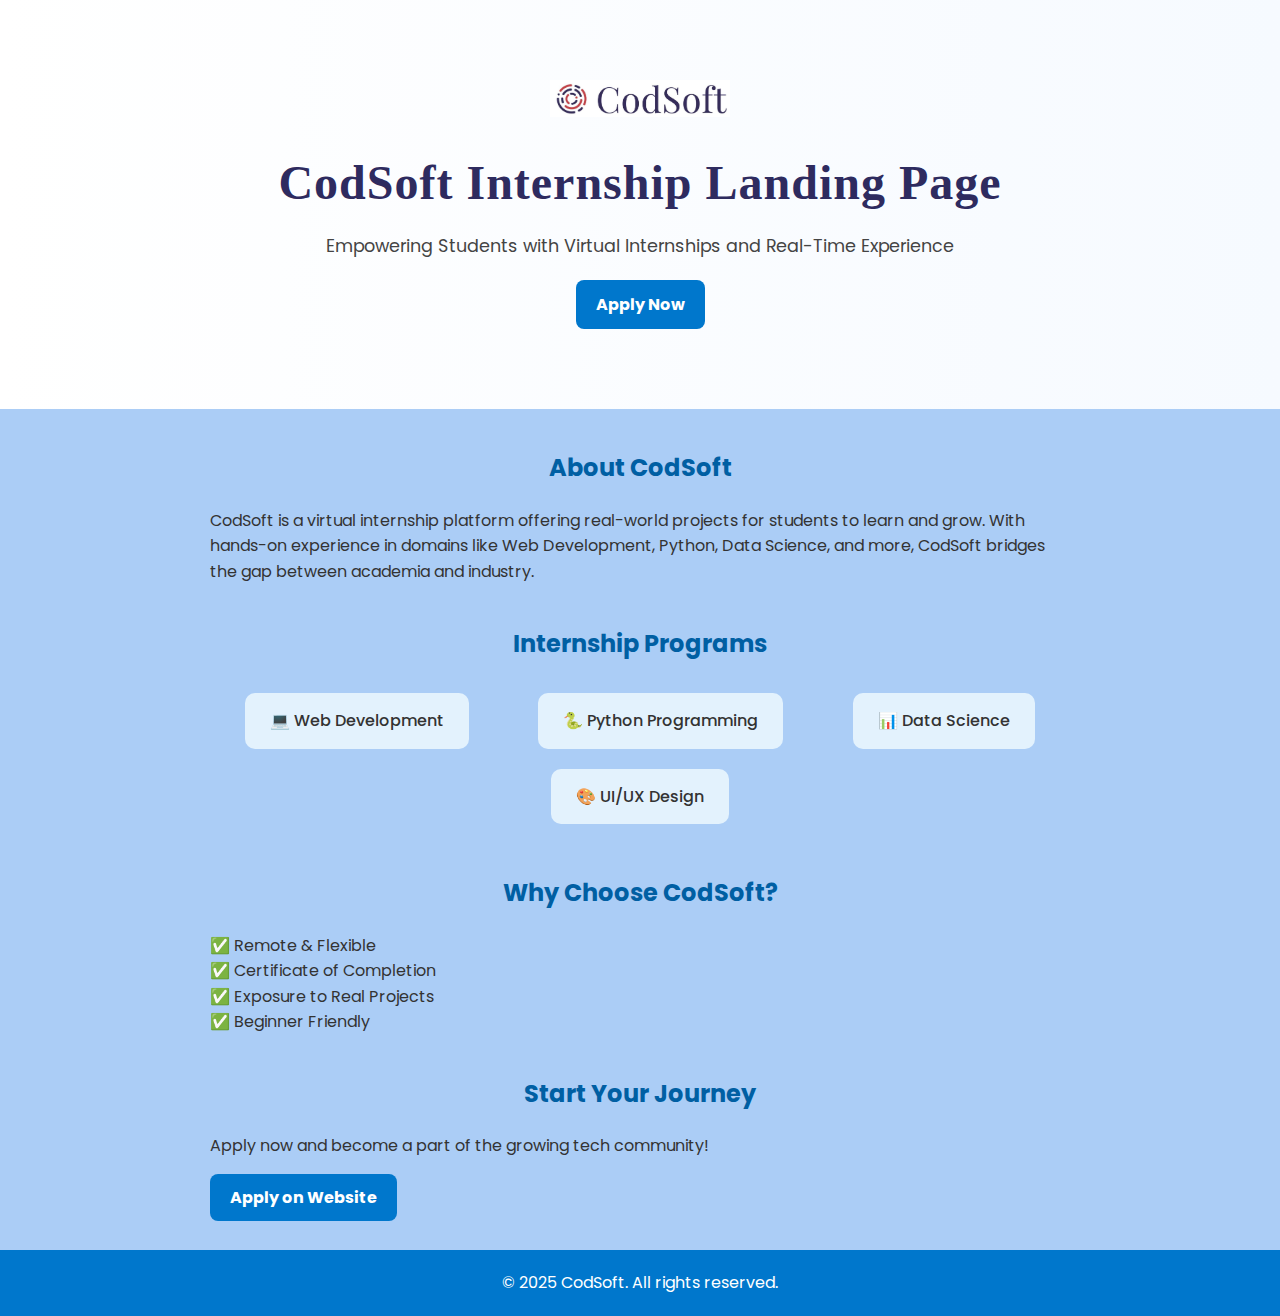
<file: landing page/Landingpagecod.html>
<!DOCTYPE html>
<html lang="en">
<head>
  <meta charset="UTF-8" />
  <meta name="viewport" content="width=device-width, initial-scale=1.0"/>
  <title>CodSoft Internship Landing Page</title>
  <link rel="stylesheet" href="styles.css" />
  <link href="https://fonts.googleapis.com/css2?family=Poppins&display=swap" rel="stylesheet">
</head>
<body>


<!-- Hero Section -->
<header class="hero">
  <div class="hero-content">
    <div style="text-align:center;">
  <img src="images/cod.jpg.jpg" alt="CodSoft Logo" class="logo" style="width:180px; height:auto;" />

</div>
    <h1><span class="brand">CodSoft Internship Landing Page</span></h1>
    <p>Empowering Students with Virtual Internships and Real-Time Experience</p>
    <a href="#apply" class="cta">Apply Now</a>
  </div>
</header>


  <!-- About Section -->
  <section class="about">
    <h2>About CodSoft</h2>
    <p>CodSoft is a virtual internship platform offering real-world projects for students to learn and grow. With hands-on experience in domains like Web Development, Python, Data Science, and more, CodSoft bridges the gap between academia and industry.</p>
  </section>

  <!-- Internship Roles -->
  <section class="roles">
    <h2>Internship Programs</h2>
    <ul>
      <li>💻 Web Development</li>
      <li>🐍 Python Programming</li>
      <li>📊 Data Science</li>
      <li>🎨 UI/UX Design</li>
    </ul>
  </section>

  <!-- Why CodSoft -->
  <section class="why">
    <h2>Why Choose CodSoft?</h2>
    <p>✅ Remote & Flexible <br>
       ✅ Certificate of Completion <br>
       ✅ Exposure to Real Projects <br>
       ✅ Beginner Friendly</p>
  </section>

  <!-- Apply Now Section -->
  <section class="apply" id="apply">
    <h2>Start Your Journey</h2>
    <p>Apply now and become a part of the growing tech community!</p><br>
    <a href="https://codsoft.intern" class="cta">Apply on Website</a>
  </section>

  <!-- Footer -->
  <footer>
    <p>© 2025 CodSoft. All rights reserved.</p>
  </footer>

</body>
</html>
</file>
<file: style.css>
body {
  margin: 0;
  font-family: 'Poppins', sans-serif;
  background: linear-gradient(-45deg, #c2e9fb, #a0d2eb, #f7faff, #ffffff);
  background-size: 400% 400%;
  animation: gradientMove 15s ease infinite;
  color: #333;
  scroll-behavior: smooth;
}

@keyframes gradientMove {
  0% {
    background-position: 0% 50%;
  }
  50% {
    background-position: 100% 50%;
  }
  100% {
    background-position: 0% 50%;
  }
}


header.hero {
  text-align: center;
  background: linear-gradient(to right, #a0d2eb, #c2e9fb);
  padding: 60px 20px;
}

header.hero h1 {
  font-size: 2.5rem;
}

header.hero span {
  color: #0077cc;
}

section {
  max-width: 900px;
  margin: auto;
  padding: 40px 20px;
}

.about {
  display: flex;
  align-items: center;
  gap: 30px;
  flex-wrap: wrap;
}

.about img {
  width: 200px;
  height: 200px;
  border-radius: 20px;
  object-fit: cover;
  border: 4px solid #a0d2eb;
}

.skill-tags span {
  display: inline-block;
  background: #0077cc;
  color: white;
  padding: 10px 15px;
  margin: 5px;
  border-radius: 20px;
  transition: transform 0.3s ease;
}

.skill-tags span:hover {
  transform: scale(1.1);
  background: #005fa3;
}

.project-card {
  background: #e8f4fd;
  padding: 20px;
  border-left: 5px solid #0077cc;
  margin-bottom: 20px;
  border-radius: 8px;
  transition: box-shadow 0.3s ease;
}

.project-card:hover {
  box-shadow: 0 4px 12px rgba(0,0,0,0.1);
}

.resume a {
  background: #0077cc;
  color: white;
  padding: 12px 20px;
  text-decoration: none;
  border-radius: 8px;
  display: inline-block;
  margin-top: 10px;
  transition: background 0.3s ease;
}

.resume a:hover {
  background: #005fa3;
}

.contact p {
  font-size: 1.1rem;
  margin: 5px 0;
}

footer {
  text-align: center;
  background: #0077cc;
  color: white;
  padding: 20px 10px;
  margin-top: 40px;
}
.internship {
  background-color: #f0faff;
  padding: 50px 20px;
  text-align: center;
}

.internship h2 {
  font-size: 2rem;
  color: #0077cc;
  margin-bottom: 10px;
}

.intern-desc {
  font-size: 1.1rem;
  color: #444;
  max-width: 700px;
  margin: 0 auto 30px;
}

.certificate-card {
  display: inline-block;
  transition: transform 0.4s ease, box-shadow 0.4s ease;
  border-radius: 12px;
  overflow: hidden;
  box-shadow: 0 8px 16px rgba(0,0,0,0.1);
}

.certificate-card:hover {
  transform: scale(1.03);
  box-shadow: 0 12px 20px rgba(0,0,0,0.15);
}

.certificate-card img {
  width: 300px;
  max-width: 90%;
  display: block;
}

.btn-view {
  display: block;
  margin-top: 15px;
  text-decoration: none;
  background-color: #0077cc;
  color: white;
  padding: 10px 18px;
  border-radius: 8px;
  transition: background 0.3s ease;
  font-weight: 500;
}

.btn-view:hover {
  background-color: #005fa3;
}
/* Hover Animation for Skills */
.skill-tags span {
  display: inline-block;
  background: #0077cc;
  color: white;
  padding: 10px 15px;
  margin: 5px;
  border-radius: 20px;
  transition: all 0.3s ease;
  cursor: pointer;
}

.skill-tags span:hover {
  transform: scale(1.1);
  background: #005fa3;
}

/* Hover Effect for Project Cards */
.project-card {
  background: #e8f4fd;
  padding: 20px;
  border-left: 5px solid #0077cc;
  margin-bottom: 20px;
  border-radius: 8px;
  transition: all 0.3s ease;
}

.project-card:hover {
  transform: translateY(-5px);
  box-shadow: 0 8px 16px rgba(0, 0, 0, 0.1);
}

/* Resume Download Button */
.resume a,
.btn-view {
  background: #0077cc;
  color: white;
  padding: 12px 20px;
  text-decoration: none;
  border-radius: 8px;
  display: inline-block;
  margin-top: 10px;
  transition: background 0.3s ease, transform 0.3s ease;
}

.resume a:hover,
.btn-view:hover {
  background: #005fa3;
  transform: scale(1.05);
  box-shadow: 0 5px 10px rgba(0, 119, 204, 0.3);
}
</file>
<file: calculator/style.css>
* {
  box-sizing: border-box;
}

body {
  margin: 0;
  padding: 0;
  background: linear-gradient(135deg, #1f4037, #99f2c8);
  height: 100vh;
  display: flex;
  justify-content: center;
  align-items: center;
  font-family: 'Segoe UI', sans-serif;
}

.calculator {
  background: rgba(255, 255, 255, 0.1);
  backdrop-filter: blur(20px);
  border: 1px solid rgba(255, 255, 255, 0.2);
  border-radius: 20px;
  padding: 30px;
  box-shadow: 0 8px 32px rgba(0, 0, 0, 0.2);
  width: 300px;
}

#display {
  width: 100%;
  height: 50px;
  font-size: 24px;
  margin-bottom: 20px;
  text-align: right;
  padding: 10px;
  border: none;
  border-radius: 10px;
  background: rgba(255, 255, 255, 0.2);
  color: #fff;
  box-shadow: inset 0 0 5px rgba(0, 0, 0, 0.2);
}

.buttons {
  display: grid;
  grid-template-columns: repeat(4, 1fr);
  gap: 15px;
}

button {
  padding: 15px;
  font-size: 20px;
  border: none;
  border-radius: 12px;
  background: rgba(255, 255, 255, 0.2);
  color: white;
  font-weight: bold;
  cursor: pointer;
  box-shadow: 0 4px 10px rgba(0, 0, 0, 0.15);
  transition: all 0.2s ease;
}

button:hover {
  background: rgba(255, 255, 255, 0.35);
  transform: scale(1.05);
}

button:active {
  background: rgba(255, 255, 255, 0.5);
  transform: scale(0.95);
}
</file>
<file: Portfolio/style.css>
/* =======================
   GLOBAL
======================= */
body {
  margin: 0;
  font-family: 'Poppins', sans-serif;
  background: linear-gradient(
    135deg,
    #e6f4ff,
    #d6eeff,
    #ffffff
  );
  color: #1a1a1a;
  scroll-behavior: smooth;
}

/* =======================
   HERO
======================= */
header.hero {
  text-align: center;
  padding: 100px 20px 40px;
}

header.hero h1 {
  font-size: 3rem;
  font-weight: 600;
}

header.hero span {
  background: linear-gradient(90deg, #5fc4ff, #3f8cff);
  -webkit-background-clip: text;
  -webkit-text-fill-color: transparent;
}

header.hero p {
  font-size: 1.2rem;
  color: #555;
}

/* =======================
   GLASS SECTIONS
======================= */
section {
  max-width: 900px;
  margin: 40px auto;
  padding: 40px;
  border-radius: 22px;
  background: rgba(220, 240, 255, 0.7);
  backdrop-filter: blur(22px);
  -webkit-backdrop-filter: blur(22px);
  box-shadow:
    0 12px 35px rgba(79, 163, 255, 0.25),
    inset 0 0 0 1px rgba(255, 255, 255, 0.7);
  transition: box-shadow 0.4s ease;
}

section:hover {
  box-shadow: 0 20px 45px rgba(79, 163, 255, 0.35);
}

/* =======================
   ABOUT
======================= */
.about {
  display: flex;
  align-items: center;
  gap: 40px;
  flex-wrap: nowrap;   /* 🔥 IMPORTANT */
}
.about-text {
  flex: 1;
}
.about img {
  width: 180px;
  height: 180px;
  border-radius: 20px;
  object-fit: cover;
  flex-shrink: 0; 
}


/* =======================
   SKILLS
======================= */
.skill-tags span {
  display: inline-block;
  padding: 10px 20px;
  margin: 6px;
  border-radius: 30px;
  background: rgba(110, 203, 255, 0.28);
  color: #034a7a;
  font-size: 0.9rem;
  backdrop-filter: blur(10px);
  transition: all 0.3s ease;
}

.skill-tags span:hover {
  transform: scale(1.1);
  background: rgba(110, 203, 255, 0.5);
  box-shadow: 0 6px 15px rgba(79, 163, 255, 0.35);
}

/* =======================
   PROJECTS & INTERNSHIPS
======================= */
.project-card,
.internship {
  background: rgba(235, 246, 255, 0.8);
  padding: 25px;
  border-radius: 18px;
  margin-bottom: 20px;
  box-shadow: 0 8px 20px rgba(79, 163, 255, 0.18);
  transition: all 0.35s ease;
}

.project-card:hover,
.internship:hover {
  transform: translateY(-8px);
  box-shadow: 0 16px 35px rgba(79, 163, 255, 0.3);
}

/* =======================
   RESUME CARD
======================= */
.certificate-card {
  display: flex;
  flex-direction: column;
  align-items: center;
  padding: 20px;
  border-radius: 22px;
  background: rgba(235, 246, 255, 0.85);
  box-shadow: 0 15px 35px rgba(79, 163, 255, 0.25);
  max-width: 420px;
  margin: 0 auto;   /* 🔥 MAIN FIX */
}


.certificate-card img {
  width: 100%;
  max-width: 320px;
  display: block;
  margin: 0 auto 15px auto;
  border-radius: 14px;
}


/* =======================
   BUTTON
======================= */
.btn-view {
  display: inline-block;
  margin-top: 20px;
  padding: 12px 26px;
  border-radius: 30px;
  background: linear-gradient(135deg, #5fc4ff, #3f8cff);
  color: #fff;
  text-decoration: none;
  font-weight: 600;
  transition: all 0.3s ease;
}

.btn-view:hover {
  transform: scale(1.08);
  box-shadow: 0 12px 30px rgba(79, 163, 255, 0.5);
}

/* =======================
   CONTACT
======================= */
.contact a {
  color: #3f8cff;
  text-decoration: none;
  font-weight: 500;
}

/* =======================
   FOOTER
======================= */
footer {
  text-align: center;
  padding: 30px 15px;
  color: #555;
}

footer a {
  color: #3f8cff;
}

/* =======================
   MOBILE
======================= */
@media (max-width: 768px) {
  header.hero h1 {
    font-size: 2.2rem;
  }

  .about {
    flex-direction: column;
    text-align: center;
  }
}
</file>
<file: CODSOFT_Tasks/caalculator/style.css>
* {
  box-sizing: border-box;
}

body {
  margin: 0;
  padding: 0;
  background: linear-gradient(135deg, #1f4037, #99f2c8);
  height: 100vh;
  display: flex;
  justify-content: center;
  align-items: center;
  font-family: 'Segoe UI', sans-serif;
}

.calculator {
  background: rgba(255, 255, 255, 0.1);
  backdrop-filter: blur(20px);
  border: 1px solid rgba(255, 255, 255, 0.2);
  border-radius: 20px;
  padding: 30px;
  box-shadow: 0 8px 32px rgba(0, 0, 0, 0.2);
  width: 300px;
}

#display {
  width: 100%;
  height: 50px;
  font-size: 24px;
  margin-bottom: 20px;
  text-align: right;
  padding: 10px;
  border: none;
  border-radius: 10px;
  background: rgba(255, 255, 255, 0.2);
  color: #fff;
  box-shadow: inset 0 0 5px rgba(0, 0, 0, 0.2);
}

.buttons {
  display: grid;
  grid-template-columns: repeat(4, 1fr);
  gap: 15px;
}

button {
  padding: 15px;
  font-size: 20px;
  border: none;
  border-radius: 12px;
  background: rgba(255, 255, 255, 0.2);
  color: white;
  font-weight: bold;
  cursor: pointer;
  box-shadow: 0 4px 10px rgba(0, 0, 0, 0.15);
  transition: all 0.2s ease;
}

button:hover {
  background: rgba(255, 255, 255, 0.35);
  transform: scale(1.05);
}

button:active {
  background: rgba(255, 255, 255, 0.5);
  transform: scale(0.95);
}
</file>
<file: CODSOFT_Tasks/Portfolio/style.css>
body {
  margin: 0;
  font-family: 'Poppins', sans-serif;
  background: linear-gradient(-45deg, #c2e9fb, #a0d2eb, #f7faff, #ffffff);
  background-size: 400% 400%;
  animation: gradientMove 15s ease infinite;
  color: #333;
  scroll-behavior: smooth;
}

@keyframes gradientMove {
  0% {
    background-position: 0% 50%;
  }
  50% {
    background-position: 100% 50%;
  }
  100% {
    background-position: 0% 50%;
  }
}


header.hero {
  text-align: center;
  background: linear-gradient(to right, #a0d2eb, #c2e9fb);
  padding: 60px 20px;
}

header.hero h1 {
  font-size: 2.5rem;
}

header.hero span {
  color: #0077cc;
}

section {
  max-width: 900px;
  margin: auto;
  padding: 40px 20px;
}

.about {
  display: flex;
  align-items: center;
  gap: 30px;
  flex-wrap: wrap;
}

.about img {
  width: 200px;
  height: 200px;
  border-radius: 20px;
  object-fit: cover;
  border: 4px solid #a0d2eb;
}

.skill-tags span {
  display: inline-block;
  background: #0077cc;
  color: white;
  padding: 10px 15px;
  margin: 5px;
  border-radius: 20px;
  transition: transform 0.3s ease;
}

.skill-tags span:hover {
  transform: scale(1.1);
  background: #005fa3;
}

.project-card {
  background: #e8f4fd;
  padding: 20px;
  border-left: 5px solid #0077cc;
  margin-bottom: 20px;
  border-radius: 8px;
  transition: box-shadow 0.3s ease;
}

.project-card:hover {
  box-shadow: 0 4px 12px rgba(0,0,0,0.1);
}

.resume a {
  background: #0077cc;
  color: white;
  padding: 12px 20px;
  text-decoration: none;
  border-radius: 8px;
  display: inline-block;
  margin-top: 10px;
  transition: background 0.3s ease;
}

.resume a:hover {
  background: #005fa3;
}

.contact p {
  font-size: 1.1rem;
  margin: 5px 0;
}

footer {
  text-align: center;
  background: #0077cc;
  color: white;
  padding: 20px 10px;
  margin-top: 40px;
}
.internship {
  background-color: #f0faff;
  padding: 50px 20px;
  text-align: center;
}

.internship h2 {
  font-size: 2rem;
  color: #0077cc;
  margin-bottom: 10px;
}

.intern-desc {
  font-size: 1.1rem;
  color: #444;
  max-width: 700px;
  margin: 0 auto 30px;
}

.certificate-card {
  display: inline-block;
  transition: transform 0.4s ease, box-shadow 0.4s ease;
  border-radius: 12px;
  overflow: hidden;
  box-shadow: 0 8px 16px rgba(0,0,0,0.1);
}

.certificate-card:hover {
  transform: scale(1.03);
  box-shadow: 0 12px 20px rgba(0,0,0,0.15);
}

.certificate-card img {
  width: 300px;
  max-width: 90%;
  display: block;
}

.btn-view {
  display: block;
  margin-top: 15px;
  text-decoration: none;
  background-color: #0077cc;
  color: white;
  padding: 10px 18px;
  border-radius: 8px;
  transition: background 0.3s ease;
  font-weight: 500;
}

.btn-view:hover {
  background-color: #005fa3;
}
/* Hover Animation for Skills */
.skill-tags span {
  display: inline-block;
  background: #0077cc;
  color: white;
  padding: 10px 15px;
  margin: 5px;
  border-radius: 20px;
  transition: all 0.3s ease;
  cursor: pointer;
}

.skill-tags span:hover {
  transform: scale(1.1);
  background: #005fa3;
}

/* Hover Effect for Project Cards */
.project-card {
  background: #e8f4fd;
  padding: 20px;
  border-left: 5px solid #0077cc;
  margin-bottom: 20px;
  border-radius: 8px;
  transition: all 0.3s ease;
}

.project-card:hover {
  transform: translateY(-5px);
  box-shadow: 0 8px 16px rgba(0, 0, 0, 0.1);
}

/* Resume Download Button */
.resume a,
.btn-view {
  background: #0077cc;
  color: white;
  padding: 12px 20px;
  text-decoration: none;
  border-radius: 8px;
  display: inline-block;
  margin-top: 10px;
  transition: background 0.3s ease, transform 0.3s ease;
}

.resume a:hover,
.btn-view:hover {
  background: #005fa3;
  transform: scale(1.05);
  box-shadow: 0 5px 10px rgba(0, 119, 204, 0.3);
}
</file>
<file: landing page/styles.css>
* {
  margin: 0;
  padding: 0;
  box-sizing: border-box;
}

body {
  font-family: 'Poppins', sans-serif;
  background-color: #abcdf6;
  color: #333;
  line-height: 1.6;
}

.hero {
  text-align: center;
  padding: 80px 20px;
  background: linear-gradient(to right, #d1e9ff, #f0faff);
}

.hero .logo {
  width: 100px;
  margin-bottom: 20px;
}

.hero h1 {
  font-size: 2.5rem;
  color: #072d4b;
}

.hero h1 span {
  color: #0077cc;
}

.hero p {
  margin: 10px 0 20px;
}

.cta {
  text-decoration: none;
  background: #0077cc;
  color: white;
  padding: 12px 20px;
  border-radius: 8px;
  font-weight: bold;
  transition: background 0.3s ease;
}

.cta:hover {
  background: #005fa3;
}

section {
  max-width: 900px;
  margin: 40px auto;
  padding: 0 20px;
}

h2 {
  text-align: center;
  margin-bottom: 20px;
  color: #005fa3;
}

.roles ul {
  list-style: none;
  display: flex;
  justify-content: space-around;
  flex-wrap: wrap;
  padding: 0;
}

.roles li {
  background: #e3f2fd;
  padding: 15px 25px;
  margin: 10px;
  border-radius: 10px;
  font-weight: 500;
  transition: transform 0.3s;
}

.roles li:hover {
  transform: scale(1.05);
}

footer {
  text-align: center;
  padding: 20px;
  background: #0077cc;
  color: white;
  margin-top: 40px;
}
.hero {
  text-align: center;
  padding: 80px 20px;
  background: linear-gradient(to right, #ffffff, #f6faff);
}

.hero-content {
  display: flex;
  flex-direction: column;
  align-items: center;
}

.logo {
  width: 120px;
  margin-bottom: 10px;
}

.hero h1 {
  font-size: 3rem;
  margin: 0;
}

.hero .brand {
  font-family: 'Georgia', serif;
  font-weight: 600;
  color: #2e2b5f;  /* Deep navy tone from the logo */
  letter-spacing: 1px;
}

.hero p {
  margin: 10px 0 20px;
  color: #444;
  font-size: 1.1rem;
}
</file>
